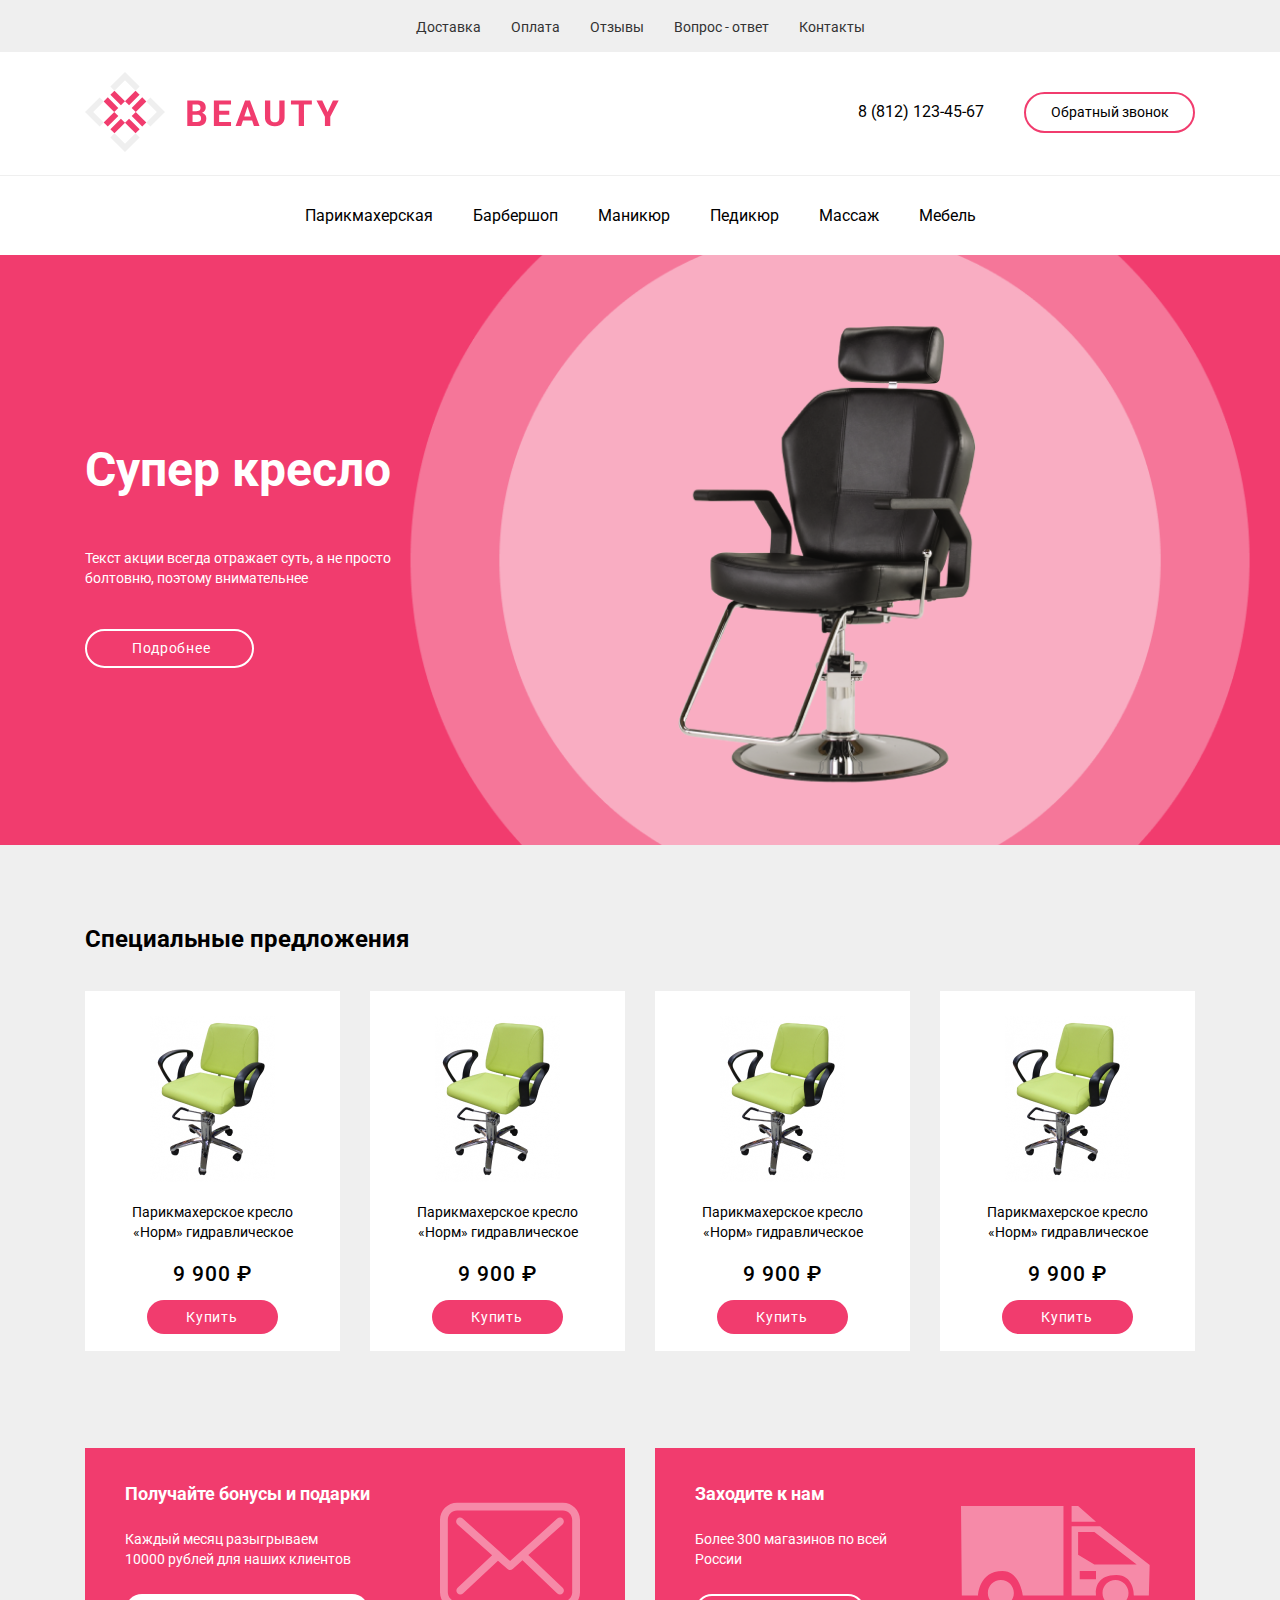
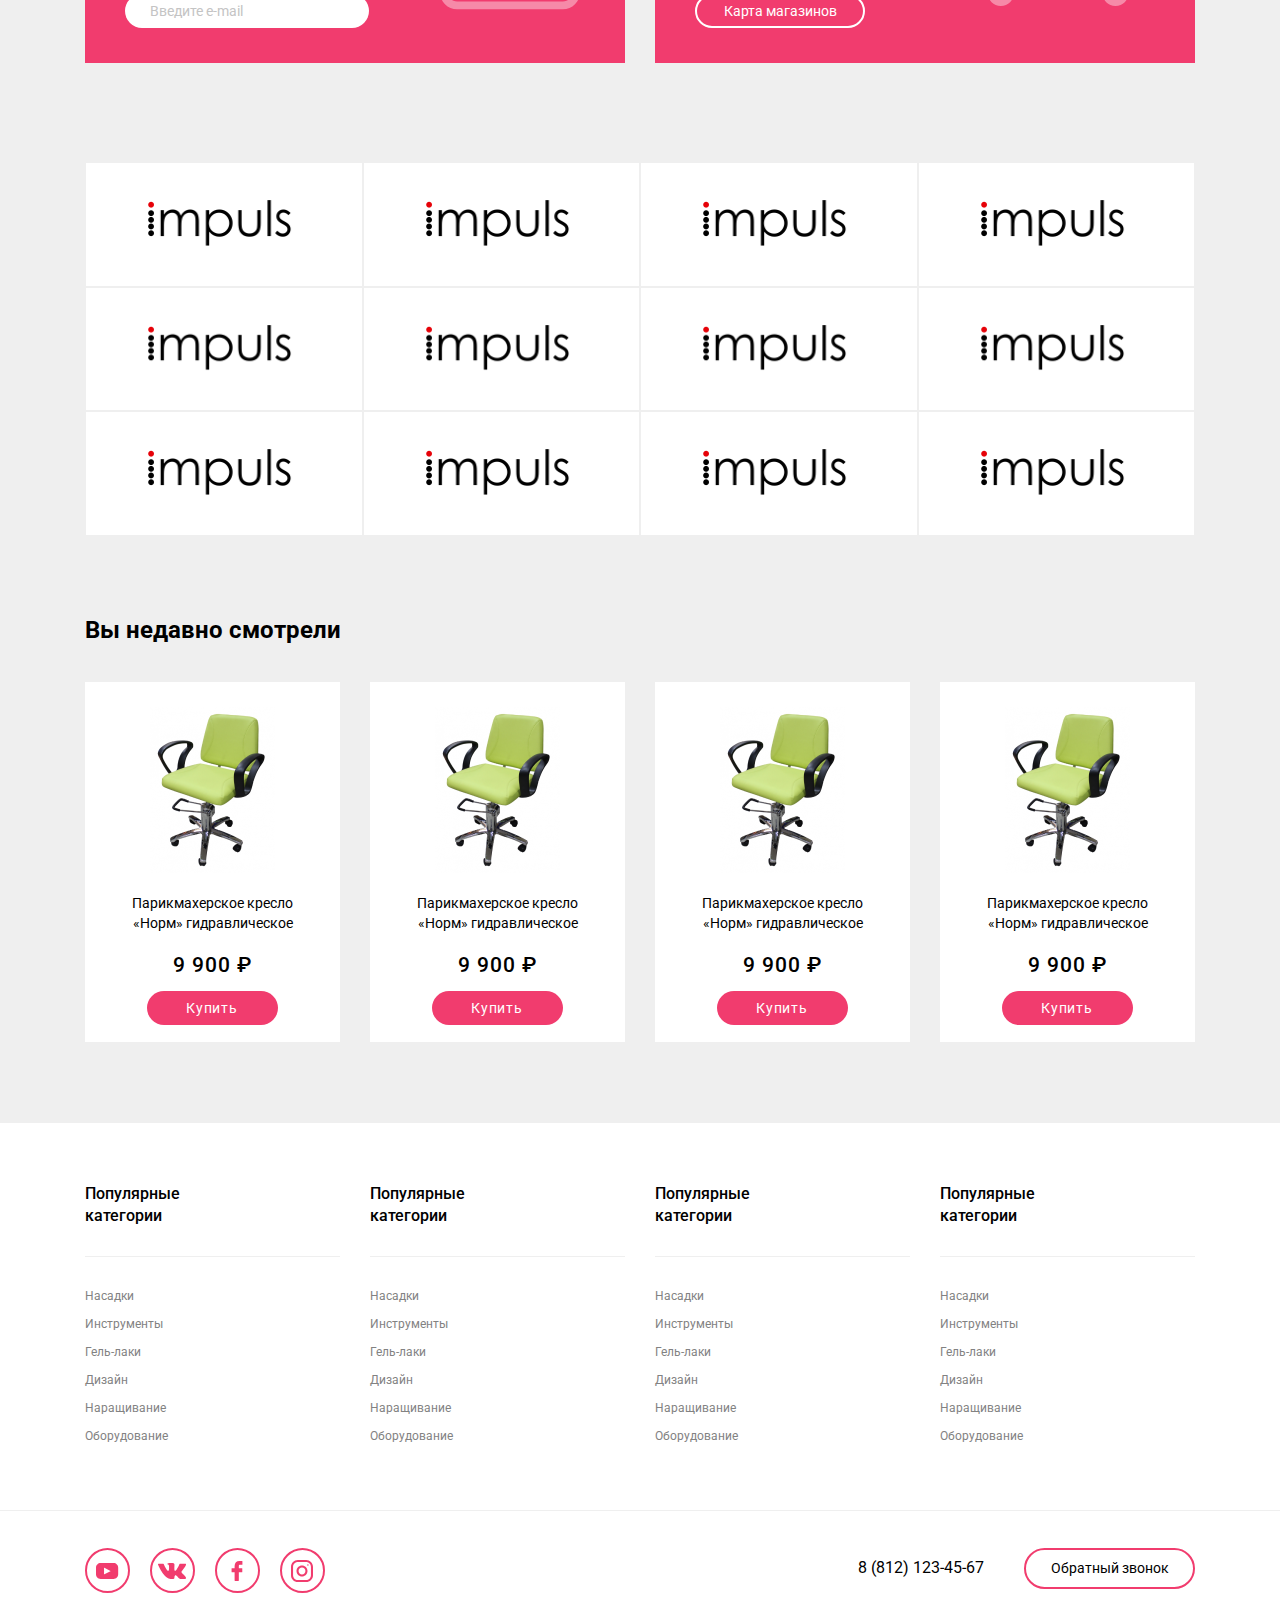
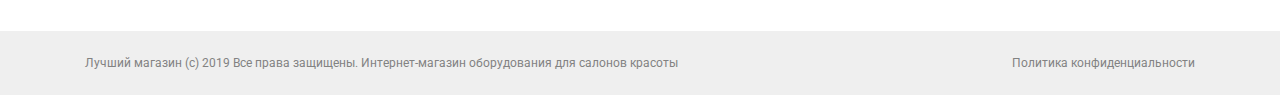
<file: beauty-site/index.html>
<!doctype html>
<html lang=ru>
<head>
    <meta charset="UTF-8">
    <meta name="viewport"
          content="width=device-width, user-scalable=no, initial-scale=1.0, maximum-scale=1.0, minimum-scale=1.0">
    <meta http-equiv="X-UA-Compatible" content="ie=edge">
    <title>Beauty site</title>
    <link rel="stylesheet" href="reset.css">
    <link rel="preconnect" href="https://fonts.googleapis.com">
    <link rel="preconnect" href="https://fonts.gstatic.com" crossorigin>
    <link href="https://fonts.googleapis.com/css2?family=Roboto:wght@400;500;700&display=swap" rel="stylesheet">
    <link rel="stylesheet" href="style.css">
</head>
<body>
    <header class="header">
        <nav class="nav">
            <div class="container">
                <ul class="nav-list">
                    <li class="nav-item">
                        <a href="#" class="nav-link link">Доставка</a>
                    </li><!--
                  --><li class="nav-item">
                        <a href="#" class="nav-link link">Оплата</a>
                    </li><!--
                  --><li class="nav-item">
                        <a href="#" class="nav-link link">Отзывы</a>
                    </li><!--
                  --><li class="nav-item">
                        <a href="#" class="nav-link link">Вопрос - ответ</a>
                    </li><!--
                  --><li class="nav-item">
                        <a href="#" class="nav-link link">Контакты</a>
                    </li>
                </ul>
            </div>
        </nav>
        <div class="header-logo">
            <div class="container">
                <a href="#" class="header-logo-img-link">
                    <img src="images/logo.svg" alt="logo" class="header-logo-image">
                </a>
                <div class="header-logo-wrap">
                    <a href="tel:+88121234567" class="header-logo-tel-link link">8 (812) 123-45-67</a>
                    <button class="header-logo-button button">Обратный звонок</button>
                    <div class="clearfix"></div>
                </div>
                <div class="clearfix"></div>
            </div>
        </div>
        <div class="header-menu">
            <div class="container">
                <ul class="header-menu-item">
                    <li class="header-menu-list">
                        <a href="#" class="header-menu-link link">Парикмахерская</a>
                    </li><!--
                  --><li class="header-menu-list">
                        <a href="#" class="header-menu-link link">Барбершоп</a>
                    </li><!--
                  --><li class="header-menu-list">
                        <a href="#" class="header-menu-link link">Маникюр</a>
                    </li><!--
                  --><li class="header-menu-list">
                        <a href="#" class="header-menu-link link">Педикюр</a>
                    </li><!--
                  --><li class="header-menu-list">
                        <a href="#" class="header-menu-link link">Массаж</a>
                    </li><!--
                  --><li class="header-menu-list">
                        <a href="#" class="header-menu-link link">Мебель</a>
                    </li>
                </ul>
            </div>
        </div>
    </header>
    <main class="main">
        <section class="intro">
            <div class="container">
                <h1 class="intro-title">Супер кресло</h1>
                <p class="intro-text">
                    Текст акции всегда отражает суть, а не просто
                    болтовню, поэтому внимательнее
                </p>
                <a href="#" class="intro-button button">Подробнее</a>
            </div>
        </section>
        <section class="second-line">
            <div class="container">
                <div class="second-line-cards">
                    <h2 class="second-line-cards-title">
                        Специальные предложения
                    </h2>
                    <article class="second-line-card"><!--
                     --><img src="images/armchair.png" alt="armchair" class="second-line-image">
                        <h3 class="second-line-subtitle">Парикмахерское кресло «Норм» гидравлическое</h3>
                        <p class="second-line-text">9 900 ₽</p>
                        <a href="https://rozetka.com.ua/rztk_dzn01_bk/p299459133/" class="second-line-button button">Купить</a>
                    </article><!--
                     --><article class="second-line-card">
                        <img src="images/armchair.png" alt="armchair" class="second-line-image">
                        <h3 class="second-line-subtitle">Парикмахерское кресло «Норм» гидравлическое</h3>
                        <p class="second-line-text">9 900 ₽</p>
                        <a href="https://rozetka.com.ua/rztk_dzn01_bk/p299459133/" class="second-line-button button">Купить</a>
                    </article><!--
                     --><article class="second-line-card">
                        <img src="images/armchair.png" alt="armchair" class="second-line-image">
                        <h3 class="second-line-subtitle">Парикмахерское кресло «Норм» гидравлическое</h3>
                        <p class="second-line-text">9 900 ₽</p>
                        <a href="https://rozetka.com.ua/rztk_dzn01_bk/p299459133/" class="second-line-button button">Купить</a>
                    </article><!--
                     --><article class="second-line-card">
                        <img src="images/armchair.png" alt="armchair" class="second-line-image">
                        <h3 class="second-line-subtitle">Парикмахерское кресло «Норм» гидравлическое</h3>
                        <p class="second-line-text">9 900 ₽</p>
                        <a href="https://rozetka.com.ua/rztk_dzn01_bk/p299459133/" class="second-line-button button">Купить</a>
                    </article>
                </div>
                <div class="color-blocks">
                    <article class="color-block">
                        <div class="color-block-wrap-first">
                            <h3 class="color-block-title">
                                Получайте бонусы и подарки
                            </h3>
                            <p class="color-block-text">
                                Каждый месяц разыгрываем
                                10000 рублей для наших клиентов
                            </p>
                            <input type="email" class="color-block-email" name="email" placeholder="Введите e-mail">
                        </div>
                    </article><!--
                 --><article class="color-block">
                        <div class="color-block-wrap-last">
                            <h3 class="color-block-title">
                                Заходите к нам
                            </h3>
                            <p class="color-block-text">
                                Более 300 магазинов
                                по всей России
                            </p>
                            <a href="#" class="color-block-button button">Карта магазинов</a>
                        </div>
                    </article>
                </div>
                <div class="partners">
                    <ul class="partners-list">
                        <li class="partners-items">
                            <a href="#" class="partners-link">
                                <img src="images/impuls.png" alt="partners-logo" class="partners-image">
                            </a>
                        </li><!--
                     --><li class="partners-items">
                            <a href="#" class="partners-link">
                                <img src="images/impuls.png" alt="partners-logo" class="partners-image">
                            </a>
                        </li><!--
                     --><li class="partners-items">
                            <a href="#" class="partners-link">
                                <img src="images/impuls.png" alt="partners-logo" class="partners-image">
                            </a>
                        </li><!--
                     --><li class="partners-items">
                            <a href="#" class="partners-link">
                                <img src="images/impuls.png" alt="partners-logo" class="partners-image">
                            </a>
                        </li><!--
                     --><li class="partners-items">
                            <a href="#" class="partners-link">
                                <img src="images/impuls.png" alt="partners-logo" class="partners-image">
                            </a>
                        </li><!--
                     --><li class="partners-items">
                            <a href="#" class="partners-link">
                                <img src="images/impuls.png" alt="partners-logo" class="partners-image">
                            </a>
                        </li><!--
                     --><li class="partners-items">
                            <a href="#" class="partners-link">
                                <img src="images/impuls.png" alt="partners-logo" class="partners-image">
                            </a>
                        </li><!--
                     --><li class="partners-items">
                            <a href="#" class="partners-link">
                                <img src="images/impuls.png" alt="partners-logo" class="partners-image">
                            </a>
                        </li><!--
                     --><li class="partners-items">
                            <a href="#" class="partners-link">
                                <img src="images/impuls.png" alt="partners-logo" class="partners-image">
                            </a>
                        </li><!--
                     --><li class="partners-items">
                            <a href="#" class="partners-link">
                                <img src="images/impuls.png" alt="partners-logo" class="partners-image">
                            </a>
                        </li><!--
                     --><li class="partners-items">
                            <a href="#" class="partners-link">
                                <img src="images/impuls.png" alt="partners-logo" class="partners-image">
                            </a>
                        </li><!--
                     --><li class="partners-items">
                            <a href="#" class="partners-link">
                                <img src="images/impuls.png" alt="partners-logo" class="partners-image">
                            </a>
                        </li>
                    </ul>
                </div>
                <div class="second-line-cards only">
                    <h2 class="second-line-cards-title">
                        Вы недавно смотрели
                    </h2>
                    <article class="second-line-card"><!--
                     --><img src="images/armchair.png" alt="armchair" class="second-line-image">
                        <h3 class="second-line-subtitle">Парикмахерское кресло «Норм» гидравлическое</h3>
                        <p class="second-line-text">9 900 ₽</p>
                        <a href="#" class="second-line-button button">Купить</a>
                    </article><!--
                     --><article class="second-line-card">
                    <img src="images/armchair.png" alt="armchair" class="second-line-image">
                    <h3 class="second-line-subtitle">Парикмахерское кресло «Норм» гидравлическое</h3>
                    <p class="second-line-text">9 900 ₽</p>
                    <a href="#" class="second-line-button button">Купить</a>
                </article><!--
                     --><article class="second-line-card">
                    <img src="images/armchair.png" alt="armchair" class="second-line-image">
                    <h3 class="second-line-subtitle">Парикмахерское кресло «Норм» гидравлическое</h3>
                    <p class="second-line-text">9 900 ₽</p>
                    <a href="#" class="second-line-button button">Купить</a>
                </article><!--
                     --><article class="second-line-card">
                    <img src="images/armchair.png" alt="armchair" class="second-line-image">
                    <h3 class="second-line-subtitle">Парикмахерское кресло «Норм» гидравлическое</h3>
                    <p class="second-line-text">9 900 ₽</p>
                    <a href="#" class="second-line-button button">Купить</a>
                </article>
                </div>
            </div>
        </section>
        <section class="navbar">
            <div class="container">
                <div class="navbar-cards">
                    <article class="navbar-card">
                            <h3 class="navbar-title">
                                Популярные
                            </h3>
                            <h3 class="navbar-title border">
                                категории
                            </h3>
                        <ul class="navbar-list">
                            <li class="navbar-item">
                                <a href="#" class="navbar-link link">
                                    Насадки
                                </a>
                            </li>
                            <li class="navbar-item">
                                <a href="#" class="navbar-link link">
                                    Инструменты
                                </a>
                            </li>
                            <li class="navbar-item">
                                <a href="#" class="navbar-link link">
                                    Гель-лаки
                                </a>
                            </li>
                            <li class="navbar-item">
                                <a href="#" class="navbar-link link">
                                    Дизайн
                                </a>
                            </li>
                            <li class="navbar-item">
                                <a href="#" class="navbar-link link">
                                    Наращивание
                                </a>
                            </li>
                            <li class="navbar-item">
                                <a href="#" class="navbar-link link">
                                    Оборудование
                                </a>
                            </li>
                        </ul>
                    </article><!--
                 --><article class="navbar-card">
                        <h3 class="navbar-title">
                            Популярные
                        </h3>
                        <h3 class="navbar-title border">
                            категории
                        </h3>
                        <ul class="navbar-list">
                            <li class="navbar-item">
                                <a href="#" class="navbar-link link">
                                    Насадки
                                </a>
                            </li>
                            <li class="navbar-item">
                                <a href="#" class="navbar-link link">
                                    Инструменты
                                </a>
                            </li>
                            <li class="navbar-item">
                                <a href="#" class="navbar-link link">
                                    Гель-лаки
                                </a>
                            </li>
                            <li class="navbar-item">
                                <a href="#" class="navbar-link link">
                                    Дизайн
                                </a>
                            </li>
                            <li class="navbar-item">
                                <a href="#" class="navbar-link link">
                                    Наращивание
                                </a>
                            </li>
                            <li class="navbar-item">
                                <a href="#" class="navbar-link link">
                                    Оборудование
                                </a>
                            </li>
                        </ul>
                    </article><!--
                 --><article class="navbar-card">
                        <h3 class="navbar-title">
                            Популярные
                        </h3>
                        <h3 class="navbar-title border">
                            категории
                        </h3>
                        <ul class="navbar-list">
                            <li class="navbar-item">
                                <a href="#" class="navbar-link link">
                                    Насадки
                                </a>
                            </li>
                            <li class="navbar-item">
                                <a href="#" class="navbar-link link">
                                    Инструменты
                                </a>
                            </li>
                            <li class="navbar-item">
                                <a href="#" class="navbar-link link">
                                    Гель-лаки
                                </a>
                            </li>
                            <li class="navbar-item">
                                <a href="#" class="navbar-link link">
                                    Дизайн
                                </a>
                            </li>
                            <li class="navbar-item">
                                <a href="#" class="navbar-link link">
                                    Наращивание
                                </a>
                            </li>
                            <li class="navbar-item">
                                <a href="#" class="navbar-link link">
                                    Оборудование
                                </a>
                            </li>
                        </ul>
                    </article><!--
                 --><article class="navbar-card">
                        <h3 class="navbar-title">
                            Популярные
                        </h3>
                        <h3 class="navbar-title border">
                            категории
                        </h3>
                        <ul class="navbar-list">
                            <li class="navbar-item">
                                <a href="#" class="navbar-link link">
                                    Насадки
                                </a>
                            </li>
                            <li class="navbar-item">
                                <a href="#" class="navbar-link link">
                                    Инструменты
                                </a>
                            </li>
                            <li class="navbar-item">
                                <a href="#" class="navbar-link link">
                                    Гель-лаки
                                </a>
                            </li>
                            <li class="navbar-item">
                                <a href="#" class="navbar-link link">
                                    Дизайн
                                </a>
                            </li>
                            <li class="navbar-item">
                                <a href="#" class="navbar-link link">
                                    Наращивание
                                </a>
                            </li>
                            <li class="navbar-item">
                                <a href="#" class="navbar-link link">
                                    Оборудование
                                </a>
                            </li>
                        </ul>
                    </article>
                </div>
            </div>
        </section>
        <div class="socials">
            <div class="container">
                <ul class="socials-list">
                    <li class="socials-items">
                        <a href="#" class="socials-link">
                            <img src="images/youtube.svg" alt="YouTube" class="socials-image">
                        </a>
                    </li><!--
                 --><li class="socials-items">
                        <a href="#" class="socials-link">
                            <img src="images/vk.svg" alt="VK" class="socials-image">
                        </a>
                    </li><!--
                 --><li class="socials-items">
                        <a href="#" class="socials-link">
                            <img src="images/fb.svg" alt="Facebook" class="socials-image">
                        </a>
                    </li><!--
                 --><li class="socials-items">
                        <a href="#" class="socials-link">
                            <img src="images/instagram.svg" alt="Instagram" class="socials-image">
                        </a>
                    </li>
                </ul>
                <div class="socials-wrap">
                    <div class="header-logo-wrap last">
                        <a href="tel:+88121234567" class="header-logo-tel-link link">8 (812) 123-45-67</a>
                        <button class="header-logo-button button">Обратный звонок</button>
                        <div class="clearfix"></div>
                    </div>
                    <div class="clearfix"></div>
                </div>
            </div>
        </div>
    </main>
    <footer class="footer">
        <div class="container">
            <p class="footer-copyright">
                Лучший магазин (с) 2019 Все права защищены. Интернет-магазин оборудования для салонов красоты
            </p>
            <p class="footer-copyright footer-copyright-text">
                Политика конфиденциальности
            </p>
            <div class="clearfix"></div>
        </div>
    </footer>
</body>
</html>
</file>
<file: beauty-site/style.css>
* {
    box-sizing: border-box;
}

body {
    font-family: 'Roboto', sans-serif;
    font-weight: 400;
    color: #000000;
}

.container {
    max-width: 1110px;
    margin-left: auto;
    margin-right: auto;
}

.link:hover {
    opacity: 0.5;
}

.nav {
    background-color: #efefef;
    padding: 17px 0 16px 0;
}

.nav-list {
    text-align: center;
}

.nav-item {
    display: inline-block;
    vertical-align: top;
    margin-right: 30px;
}

.nav-link {
    font-size: 14px;
    line-height: 16px;
    color: #333333;
}

.nav-item:last-child {
    margin-right: 0;
}

.header-logo {
    padding: 20px 0 19px 0;
    border-bottom: 1px solid #EFEFEF;;
}

.header-logo-image {
    width: 258px;
    height: 80px;
}

.header-logo-img-link {
    float: left;
}

.header-logo-wrap {
    float: right;
    margin-top: 20px;
}

.clearfix {
    clear: both;
}

.header-logo-tel-link {
    float: left;
    font-size: 16px;
    line-height: 19px;
    margin-top: 10px;
    margin-right: 40px;
}

.header-logo-button {
    float: right;
    border: 2px solid #F13C6E;
    border-radius: 40px;
    padding: 10px 24px 11px 25px;
    color: #000000;
    font-size: 14px;
    line-height: 16px;
    cursor: pointer;
}

.header-logo-button:hover {
    background-color: #efefef;
}

.header-menu {
    padding: 30px 0;
}

.header-menu-item {
    text-align: center;
}

.header-menu-list {
    display: inline-block;
    vertical-align: top;
    margin-right: 40px;
}

.header-menu-list:last-child {
    margin-right: 0;
}

.header-menu-link {
    font-size: 16px;
    line-height: 19px;
}

.intro {
    padding: 187px 0 188px 0;
    background-image: url("images/bg.png");
    background-position: center;
    background-size: cover;
}

.intro-title {
    font-weight: 700;
    font-size: 48px;
    line-height: 56px;
    color: #FFFFFF;
    margin-bottom: 50px;
}

.intro-text {
    font-size: 14px;
    line-height: 20px;
    color: #FFFFFF;
    max-width: 308px;
    margin-bottom: 50px;
}

.intro-button {
padding: 9px 42px 10px 45px;
    font-size: 14px;
    line-height: 16px;
    text-align: center;
    letter-spacing: 0.05em;
    color: #FFFFFF;
    background: #F13C6E;
    border: 2px solid #FFFFFF;
    border-radius: 40px;
}

.intro-button:hover,
.color-block-button:hover {
    background-color: #f57699;
}

.second-line {
    background-color: #efefef;
    padding: 80px 0 81px 0;
}

.second-line-cards {
    margin-bottom: 97px;
}

.second-line-cards.only {
    margin-bottom: 0;
}

.second-line-cards-title {
    font-weight: 700;
    font-size: 24px;
    line-height: 28px;
    margin-bottom: 38px;
}

.second-line-card {
    display: inline-block;
    vertical-align: top;
    background-color: #FFFFFF;
    width: 255px;
    margin-right: 30px;
    padding: 25px 0;
}

.second-line-card:last-child {
    margin-right: 0;
}

.second-line-card {
    text-align: center;
}

.second-line-image {
    display: block;
    width: 125px;
    height: 166px;
    margin-left: auto;
    margin-right: auto;
    margin-bottom: 20px;
}

.second-line-subtitle {
    max-width: 195px;
    font-size: 14px;
    line-height: 20px;
    margin-left: auto;
    margin-right: auto;
    margin-bottom: 20px;
}
.second-line-text {
    font-weight: 500;
    font-size: 21px;
    line-height: 25px;
    letter-spacing: 0.05em;
    margin-bottom: 20px;
}

.second-line-button {
    padding: 9px 40px 9px 39px;
    background-color: #F13C6E;
    border-radius: 30px;
    font-size: 14px;
    line-height: 16px;
    letter-spacing: 0.05em;
    color: #FFFFFF;
}

.second-line-button:hover {
    background-color: #f57699;
}

.color-blocks {
    margin-bottom: 99px;
}

.color-block {
    width: 540px;
    background-color: #F13C6E;
    display: inline-block;
    vertical-align: top;
    padding: 35px 45px 35px 40px;
    margin-right: 30px;
}

.color-block:last-child {
    margin-right: 0;
}

.color-block-title {
    font-weight: 700;
    font-size: 18px;
    line-height: 21px;
    color: #FFFFFF;
    margin-bottom: 25px;
}

.color-block-text {
    font-size: 14px;
    line-height: 20px;
    color: #FFFFFF;
    margin-bottom: 25px;
    width: 231px;
}

.color-block-email {
    background: #FFFFFF;
    border-radius: 30px;
    padding: 9px 41px 9px 25px;
    font-size: 14px;
    line-height: 16px;
    color: #C4C4C4;
}

.color-block-wrap-first {
    background-image: url("images/envelope.svg");
    background-repeat: no-repeat;
    background-position: right center;
}

.color-block-wrap-last {
    background-image: url("images/car.svg");
    background-repeat: no-repeat;
    background-position: right center;
}

.color-block-button {
    display: block;
    font-size: 14px;
    line-height: 16px;
    color: #FFFFFF;
    border: 2px solid #FFFFFF;
    border-radius: 30px;
    padding: 7px 26px 7px 27px;
    width: 170px;
}

.partners-items {
    display: inline-block;
    vertical-align: top;
    max-width: 25%;
    border: 1px solid #EFEFEF;
}

.partners-link {
    display: block;
    padding: 35px 67px 35px 61px;
    background-color: #FFFFFF;
}

.partners {
    margin-bottom: 80px;
}

.navbar {
    background-color: #FFFFFF;
}

.navbar-card {
    display: inline-block;
    vertical-align: top;
    width: 255px;
    margin-right: 30px;
    padding: 60px 0 ;
}

.navbar-card:last-child {
    margin-right: 0;
}

.navbar-title {
    font-weight: 500;
    font-size: 16px;
    line-height: 140.62%;
}

.navbar-title.border {
    padding-bottom: 29px;
    border-bottom: 1px solid #EFEFEF;
}

.navbar-list {
    padding-top: 25px;
}

.navbar-link {
    font-size: 12px;
    line-height: 28px;
    color: #828282;
}

.socials {
    background-color: #FFFFFF;
    border-top: 1px solid #EFEFEF;
    padding: 37px 0 38px 0;
}

.socials-list {
    float: left;
}

.socials-items {
    display: inline-block;
    vertical-align: top;
    margin-right: 20px;
}

.socials-items:last-child {
    margin-right: 0;
}

.header-logo-wrap.last {
    margin-top: 0;
}

.socials-link {
    display: block;
    width: 45px;
    height: 45px;
}

.footer {
    background-color: #EFEFEF;
    padding: 25px 0;
}

.footer-copyright {
    font-size: 12px;
    line-height: 14px;
    color: #828282;
    float: left;
}

.footer-copyright-text {
    float: right;
}
</file>
